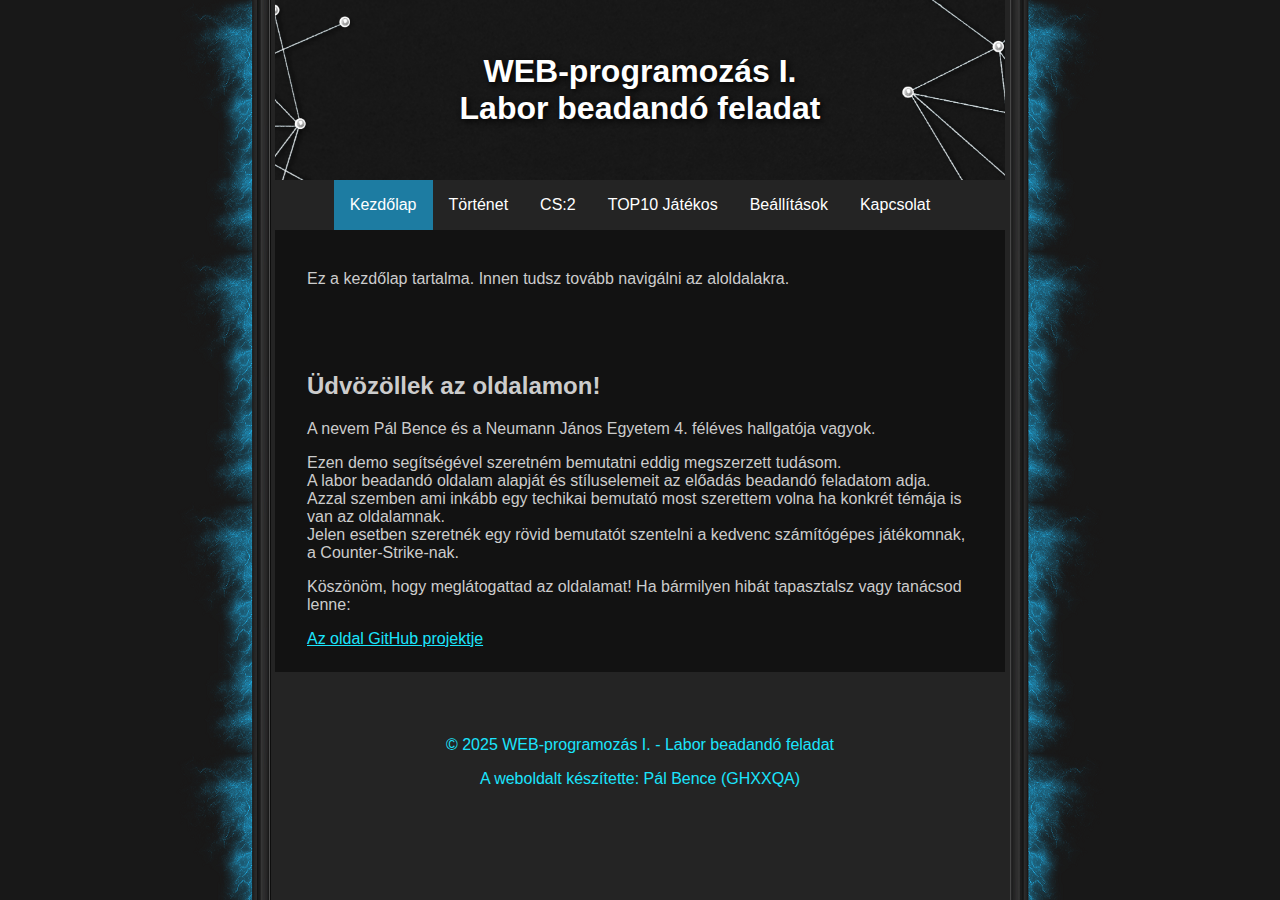
<file: index.html>
<!DOCTYPE html>
<html lang="hu">
<head>
    <meta charset="UTF-8">
    <meta name="viewport" content="width=device-width, initial-scale=1.0">
    <title>Kezdőlap | WEB-programozás I. - Labor beadandó feladat</title>
    <link rel="stylesheet" href="css/style.css">
</head>
<body>
    <div class="background-container">
        <div class="site-wrapper">
            <header>
                <h1>WEB-programozás I. <br> Labor beadandó feladat</h1>
            </header>
            <nav>
                <ul>
                    <li class="active"><a href="index.html">Kezdőlap</a></li>
                    <li><a href="story.html">Történet</a></li>
                    <li><a href="cs2.html">CS:2</a></li>
                    <li><a href="top10.html">TOP10 Játékos</a></li>
                    <li><a href="settings.html">Beállítások</a></li>
                    <li><a href="contact.html">Kapcsolat</a></li>
                </ul>
            </nav>
            <aside>
                <p>Ez a kezdőlap tartalma. Innen tudsz tovább navigálni az aloldalakra.</p>
            </aside>
            <div id="content">
                <h2>Üdvözöllek az oldalamon!</h2>
                <p>A nevem Pál Bence és a Neumann János Egyetem 4. féléves hallgatója vagyok.</p>
                Ezen demo segítségével szeretném bemutatni eddig megszerzett tudásom.<br>
                A labor beadandó oldalam alapját és stíluselemeit az előadás beadandó feladatom adja.<br>
                Azzal szemben ami inkább egy techikai bemutató most szerettem volna ha konkrét témája is van az oldalamnak.<br>
                Jelen esetben szeretnék egy rövid bemutatót szentelni a kedvenc számítógépes játékomnak, a Counter-Strike-nak.<br>
                <p>Köszönöm, hogy meglátogattad az oldalamat! Ha bármilyen hibát tapasztalsz vagy tanácsod lenne:</p>
                <a href="https://github.com/ImBenny95/gamf-web1-2025-lev3-la-beadando" target="_blank">Az oldal GitHub projektje</a>
            </div>
            <footer>
                <p>&copy; 2025 WEB-programozás I. - Labor beadandó feladat</p>
                <p>A weboldalt készítette: Pál Bence (GHXXQA)</p>
            </footer>
        </div>
    </div>
</body>
</html>
</file>
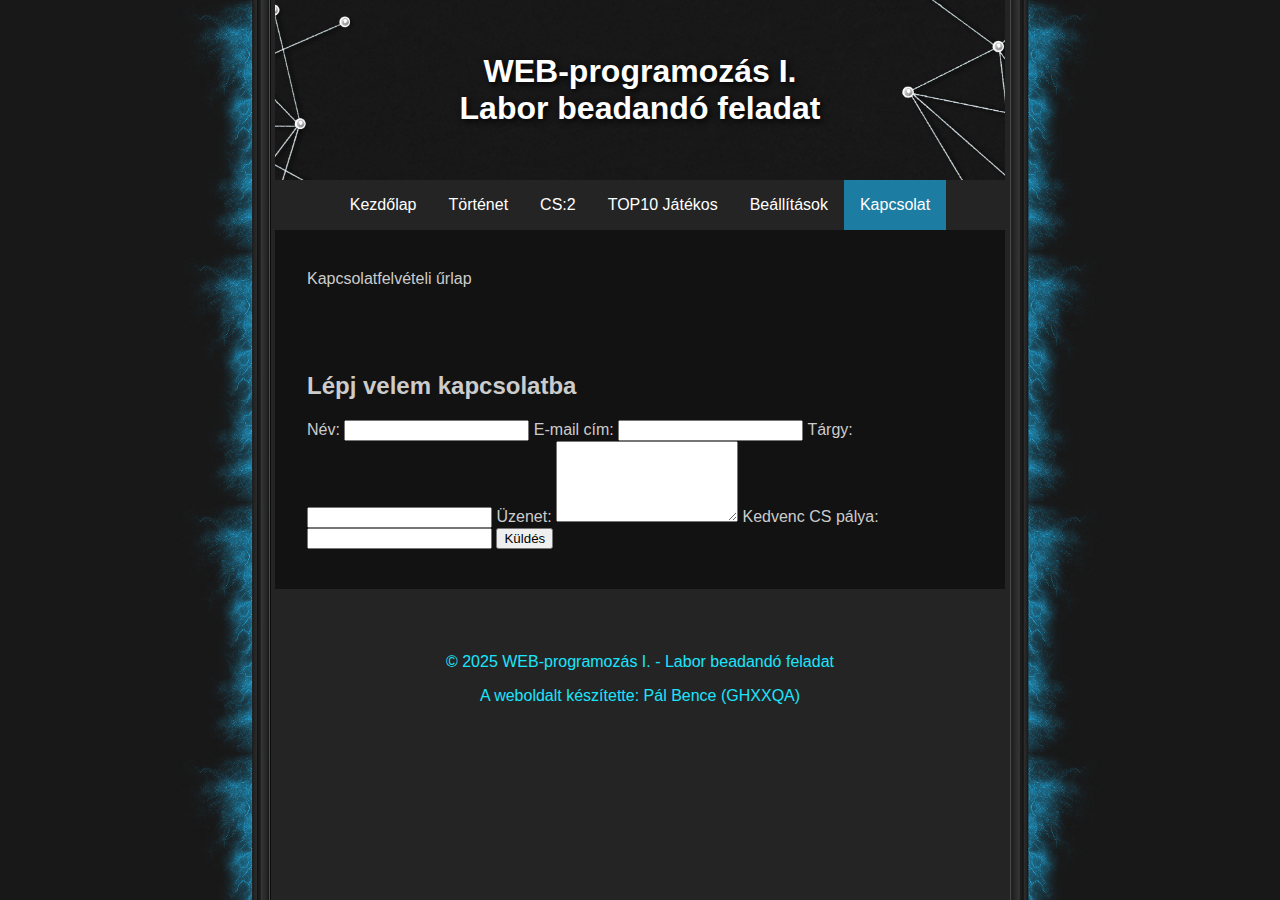
<file: contact.html>
<!DOCTYPE html>
<html lang="hu">
<head>
    <meta charset="UTF-8">
    <meta name="viewport" content="width=device-width, initial-scale=1.0">
    <title>Kapcsolat | WEB-programozás I. - Labor beadandó feladat</title>
    <link rel="stylesheet" href="css/style.css">
</head>
<body>
    <div class="background-container">
        <div class="site-wrapper">
            <header>
                <h1>WEB-programozás I. <br> Labor beadandó feladat</h1>
            </header>
            <nav>
                <ul>
                    <li><a href="index.html">Kezdőlap</a></li>
                    <li><a href="story.html">Történet</a></li>
                    <li><a href="cs2.html">CS:2</a></li>
                    <li><a href="top10.html">TOP10 Játékos</a></li>
                    <li><a href="settings.html">Beállítások</a></li>
                    <li class="active"><a href="contact.html">Kapcsolat</a></li>
                </ul>
            </nav>
            <aside>
                <p>Kapcsolatfelvételi űrlap</p>
            </aside>
            <div id="content">
                <h2>Lépj velem kapcsolatba</h2>
                <form id="contactForm" novalidate>
                    <label for="name">Név:</label>
                    <input type="text" id="name" name="name" required>
                
                    <label for="email">E-mail cím:</label>
                    <input type="email" id="email" name="email" required>
                
                    <label for="subject">Tárgy:</label>
                    <input type="text" id="subject" name="subject" required>
                
                    <label for="message">Üzenet:</label>
                    <textarea id="message" name="message" rows="5" required></textarea>
                
                    <label for="favoriteMap">Kedvenc CS pálya:</label>
                    <input type="text" id="favoriteMap" name="favoriteMap" required>
                
                    <button type="submit">Küldés</button>
                </form>
                
                <p id="formMessage" style="margin-top:1rem; color: #1be5fd;"></p>
            </div>
            <footer>
                <p>&copy; 2025 WEB-programozás I. - Labor beadandó feladat</p>
                <p>A weboldalt készítette: Pál Bence (GHXXQA)</p>
            </footer>
        </div>
    </div>
    <script src="js/form-validate.js"></script>
</body>
</html>
</file>
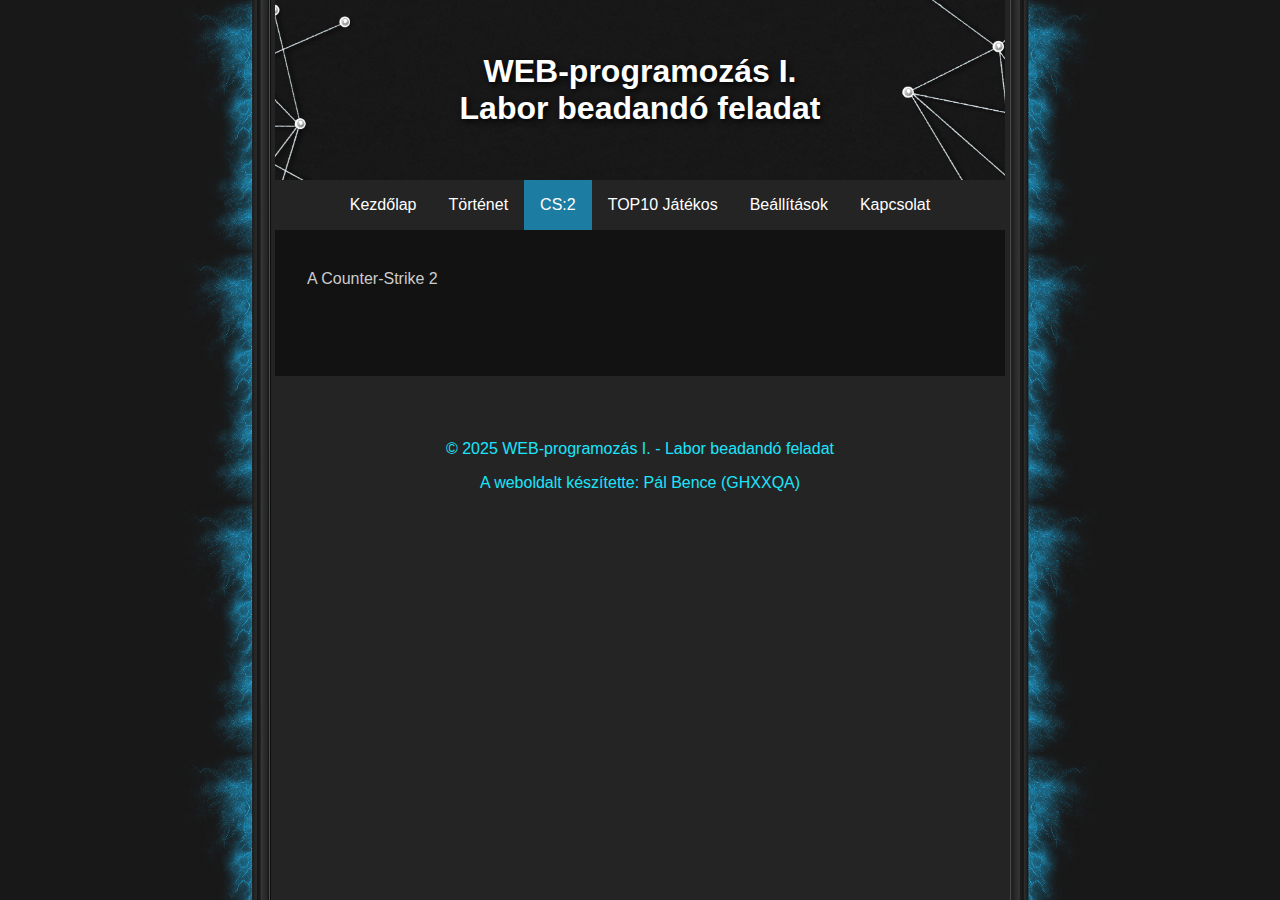
<file: cs2.html>
<!DOCTYPE html>
<html lang="hu">
<head>
    <meta charset="UTF-8">
    <meta name="viewport" content="width=device-width, initial-scale=1.0">
    <title>Kezdőlap | WEB-programozás I. - Labor beadandó feladat</title>
    <link rel="stylesheet" href="css/style.css">
</head>
<body>
    <div class="background-container">
        <div class="site-wrapper">
            <header>
                <h1>WEB-programozás I. <br> Labor beadandó feladat</h1>
            </header>
            <nav>
                <ul>
                    <li><a href="index.html">Kezdőlap</a></li>
                    <li><a href="story.html">Történet</a></li>
                    <li class="active"><a href="cs2.html">CS:2</a></li>
                    <li><a href="top10.html">TOP10 Játékos</a></li>
                    <li><a href="settings.html">Beállítások</a></li>
                    <li><a href="contact.html">Kapcsolat</a></li>
                </ul>
            </nav>
            <aside>
                <p>A Counter-Strike 2</p>
            </aside>
            <div id="content">



            </div>
            <footer>
                <p>&copy; 2025 WEB-programozás I. - Labor beadandó feladat</p>
                <p>A weboldalt készítette: Pál Bence (GHXXQA)</p>
            </footer>
        </div>
    </div>
</body>
</html>
</file>
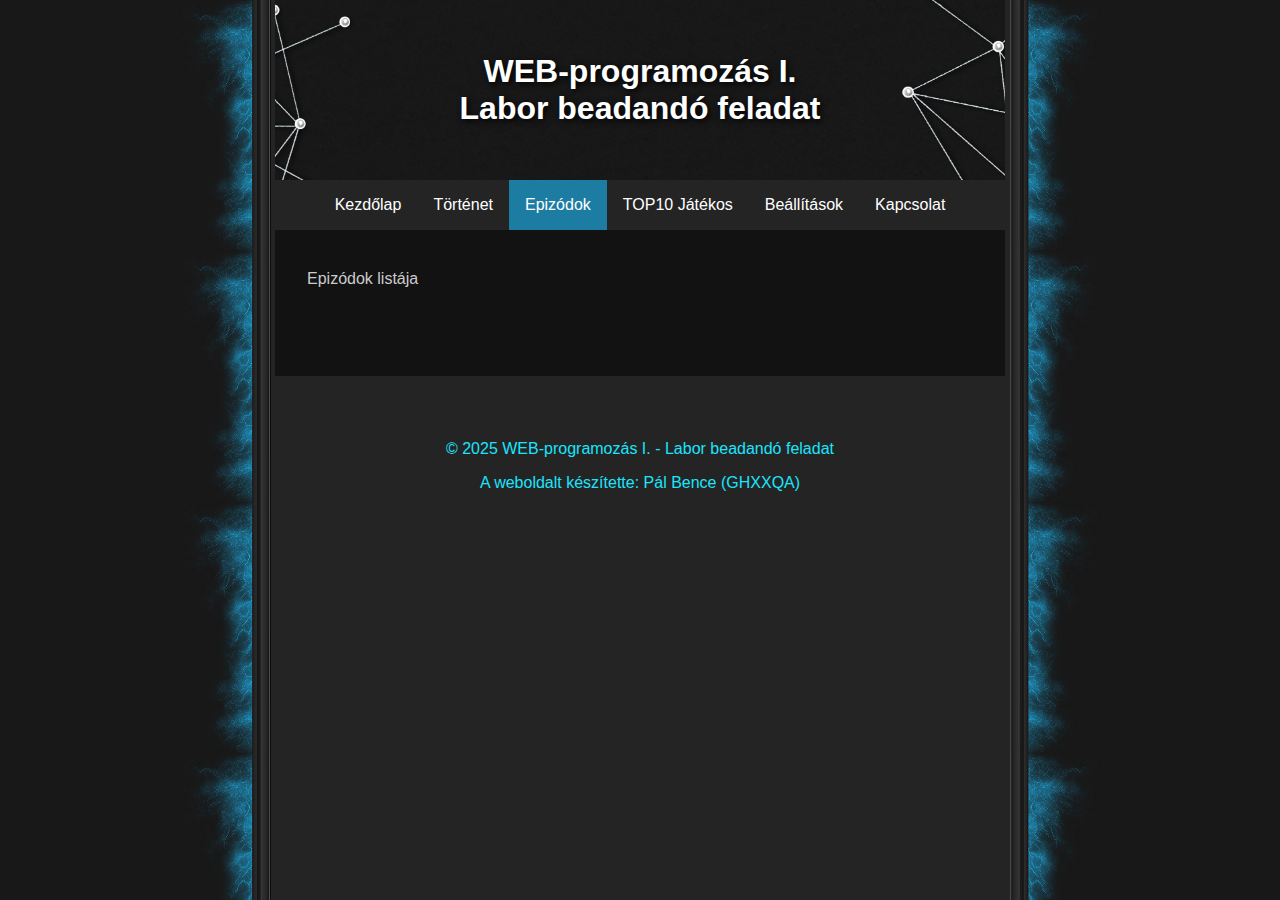
<file: episodes.html>
<!DOCTYPE html>
<html lang="hu">
<head>
    <meta charset="UTF-8">
    <meta name="viewport" content="width=device-width, initial-scale=1.0">
    <title>Kezdőlap | WEB-programozás I. - Labor beadandó feladat</title>
    <link rel="stylesheet" href="css/style.css">
</head>
<body>
    <div class="background-container">
        <div class="site-wrapper">
            <header>
                <h1>WEB-programozás I. <br> Labor beadandó feladat</h1>
            </header>
            <nav>
                <ul>
                    <li><a href="index.html">Kezdőlap</a></li>
                    <li><a href="story.html">Történet</a></li>
                    <li class="active"><a href="episodes.html">Epizódok</a></li>
                    <li><a href="top10.html">TOP10 Játékos</a></li>
                    <li><a href="settings.html">Beállítások</a></li>
                    <li><a href="contact.html">Kapcsolat</a></li>
                </ul>
            </nav>
            <aside>
                <p>Epizódok listája</p>
            </aside>
            <div id="content">



            </div>
            <footer>
                <p>&copy; 2025 WEB-programozás I. - Labor beadandó feladat</p>
                <p>A weboldalt készítette: Pál Bence (GHXXQA)</p>
            </footer>
        </div>
    </div>
</body>
</html>
</file>
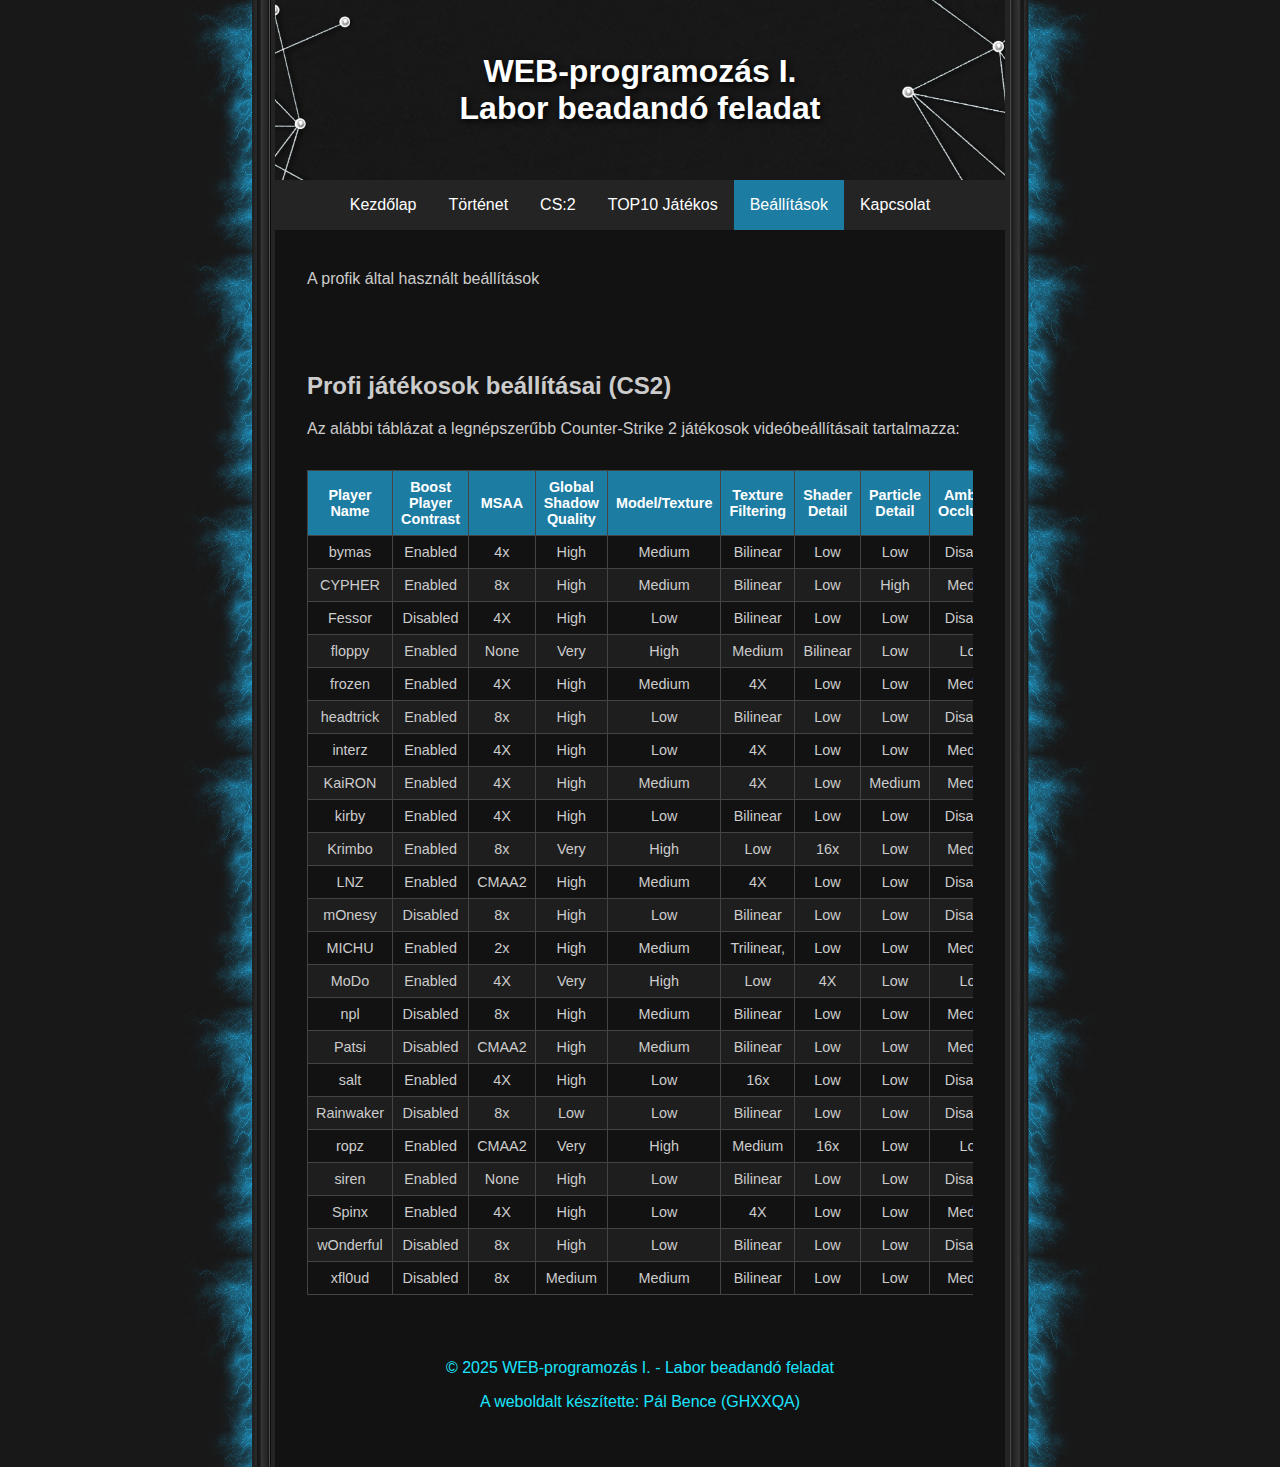
<file: settings.html>
<!DOCTYPE html>
<html lang="hu">
<head>
    <meta charset="UTF-8">
    <meta name="viewport" content="width=device-width, initial-scale=1.0">
    <title>Beállítások | WEB-programozás I. - Labor beadandó feladat</title>
    <link rel="stylesheet" href="css/style.css">
</head>
<body>
    <div class="background-container">
        <div class="site-wrapper">
            <header>
                <h1>WEB-programozás I. <br> Labor beadandó feladat</h1>
            </header>
            <nav>
                <ul>
                    <li><a href="index.html">Kezdőlap</a></li>
                    <li><a href="story.html">Történet</a></li>
                    <li><a href="cs2.html">CS:2</a></li>
                    <li><a href="top10.html">TOP10 Játékos</a></li>
                    <li class="active"><a href="settings.html">Beállítások</a></li>
                    <li><a href="contact.html">Kapcsolat</a></li>
                </ul>
            </nav>
            <aside>
                <p>A profik által használt beállítások</p>
            </aside>
            <div id="content">
                <h2>Profi játékosok beállításai (CS2)</h2>
                <p>Az alábbi táblázat a legnépszerűbb Counter-Strike 2 játékosok videóbeállításait tartalmazza:</p>
                <div class="table-container">
                    <table border="1" class="dataframe pro-settings-table">
                    <thead>
                      <tr style="text-align: right;">
                        <th>Player Name</th>
                        <th>Boost Player Contrast</th>
                        <th>MSAA</th>
                        <th>Global Shadow Quality</th>
                        <th>Model/Texture</th>
                        <th>Texture Filtering</th>
                        <th>Shader Detail</th>
                        <th>Particle Detail</th>
                        <th>Ambient Occlusion</th>
                        <th>HDR</th>
                        <th>FSR</th>
                        <th>NVIDIA Reflex</th>
                      </tr>
                    </thead>
                    <tbody>
                      <tr>
                        <td>bymas</td>
                        <td>Enabled</td>
                        <td>4x</td>
                        <td>High</td>
                        <td>Medium</td>
                        <td>Bilinear</td>
                        <td>Low</td>
                        <td>Low</td>
                        <td>Disabled</td>
                        <td>Performance</td>
                        <td>Disabled</td>
                        <td>Disabled</td>
                      </tr>
                      <tr>
                        <td>CYPHER</td>
                        <td>Enabled</td>
                        <td>8x</td>
                        <td>High</td>
                        <td>Medium</td>
                        <td>Bilinear</td>
                        <td>Low</td>
                        <td>High</td>
                        <td>Medium</td>
                        <td>Quality</td>
                        <td>Disabled</td>
                        <td>Enabled</td>
                      </tr>
                      <tr>
                        <td>Fessor</td>
                        <td>Disabled</td>
                        <td>4X</td>
                        <td>High</td>
                        <td>Low</td>
                        <td>Bilinear</td>
                        <td>Low</td>
                        <td>Low</td>
                        <td>Disabled</td>
                        <td>Performance</td>
                        <td>Disabled</td>
                        <td>Disabled</td>
                      </tr>
                      <tr>
                        <td>floppy</td>
                        <td>Enabled</td>
                        <td>None</td>
                        <td>Very</td>
                        <td>High</td>
                        <td>Medium</td>
                        <td>Bilinear</td>
                        <td>Low</td>
                        <td>Low</td>
                        <td>High</td>
                        <td>Quality</td>
                        <td>Disabled</td>
                      </tr>
                      <tr>
                        <td>frozen</td>
                        <td>Enabled</td>
                        <td>4X</td>
                        <td>High</td>
                        <td>Medium</td>
                        <td>4X</td>
                        <td>Low</td>
                        <td>Low</td>
                        <td>Medium</td>
                        <td>Quality</td>
                        <td>Disabled</td>
                        <td>Enabled</td>
                      </tr>
                      <tr>
                        <td>headtrick</td>
                        <td>Enabled</td>
                        <td>8x</td>
                        <td>High</td>
                        <td>Low</td>
                        <td>Bilinear</td>
                        <td>Low</td>
                        <td>Low</td>
                        <td>Disabled</td>
                        <td>Quality</td>
                        <td>Disabled</td>
                        <td>Enabled</td>
                      </tr>
                      <tr>
                        <td>interz</td>
                        <td>Enabled</td>
                        <td>4X</td>
                        <td>High</td>
                        <td>Low</td>
                        <td>4X</td>
                        <td>Low</td>
                        <td>Low</td>
                        <td>Medium</td>
                        <td>Quality</td>
                        <td>Disabled</td>
                        <td>Enabled</td>
                      </tr>
                      <tr>
                        <td>KaiRON</td>
                        <td>Enabled</td>
                        <td>4X</td>
                        <td>High</td>
                        <td>Medium</td>
                        <td>4X</td>
                        <td>Low</td>
                        <td>Medium</td>
                        <td>Medium</td>
                        <td>Quality</td>
                        <td>Disabled</td>
                        <td>Enabled</td>
                      </tr>
                      <tr>
                        <td>kirby</td>
                        <td>Enabled</td>
                        <td>4X</td>
                        <td>High</td>
                        <td>Low</td>
                        <td>Bilinear</td>
                        <td>Low</td>
                        <td>Low</td>
                        <td>Disabled</td>
                        <td>Performance</td>
                        <td>Disabled</td>
                        <td>Enabled</td>
                      </tr>
                      <tr>
                        <td>Krimbo</td>
                        <td>Enabled</td>
                        <td>8x</td>
                        <td>Very</td>
                        <td>High</td>
                        <td>Low</td>
                        <td>16x</td>
                        <td>Low</td>
                        <td>Medium</td>
                        <td>Disabled</td>
                        <td>Quality</td>
                        <td>Disabled</td>
                      </tr>
                      <tr>
                        <td>LNZ</td>
                        <td>Enabled</td>
                        <td>CMAA2</td>
                        <td>High</td>
                        <td>Medium</td>
                        <td>4X</td>
                        <td>Low</td>
                        <td>Low</td>
                        <td>Disabled</td>
                        <td>Quality</td>
                        <td>Disabled</td>
                        <td>Disabled</td>
                      </tr>
                      <tr>
                        <td>mOnesy</td>
                        <td>Disabled</td>
                        <td>8x</td>
                        <td>High</td>
                        <td>Low</td>
                        <td>Bilinear</td>
                        <td>Low</td>
                        <td>Low</td>
                        <td>Disabled</td>
                        <td>Quality</td>
                        <td>Disabled</td>
                        <td>Disabled</td>
                      </tr>
                      <tr>
                        <td>MICHU</td>
                        <td>Enabled</td>
                        <td>2x</td>
                        <td>High</td>
                        <td>Medium</td>
                        <td>Trilinear,</td>
                        <td>Low</td>
                        <td>Low</td>
                        <td>Medium</td>
                        <td>Quality</td>
                        <td>Disabled</td>
                        <td>Disabled</td>
                      </tr>
                      <tr>
                        <td>MoDo</td>
                        <td>Enabled</td>
                        <td>4X</td>
                        <td>Very</td>
                        <td>High</td>
                        <td>Low</td>
                        <td>4X</td>
                        <td>Low</td>
                        <td>Low</td>
                        <td>Disabled</td>
                        <td>Quality</td>
                        <td>Disabled</td>
                      </tr>
                      <tr>
                        <td>npl</td>
                        <td>Disabled</td>
                        <td>8x</td>
                        <td>High</td>
                        <td>Medium</td>
                        <td>Bilinear</td>
                        <td>Low</td>
                        <td>Low</td>
                        <td>Medium</td>
                        <td>Quality</td>
                        <td>Disabled</td>
                        <td>Disabled</td>
                      </tr>
                      <tr>
                        <td>Patsi</td>
                        <td>Disabled</td>
                        <td>CMAA2</td>
                        <td>High</td>
                        <td>Medium</td>
                        <td>Bilinear</td>
                        <td>Low</td>
                        <td>Low</td>
                        <td>Medium</td>
                        <td>Quality</td>
                        <td>Disabled</td>
                        <td>Disabled</td>
                      </tr>
                      <tr>
                        <td>salt</td>
                        <td>Enabled</td>
                        <td>4X</td>
                        <td>High</td>
                        <td>Low</td>
                        <td>16x</td>
                        <td>Low</td>
                        <td>Low</td>
                        <td>Disabled</td>
                        <td>Quality</td>
                        <td>Disabled</td>
                        <td>Enabled</td>
                      </tr>
                      <tr>
                        <td>Rainwaker</td>
                        <td>Disabled</td>
                        <td>8x</td>
                        <td>Low</td>
                        <td>Low</td>
                        <td>Bilinear</td>
                        <td>Low</td>
                        <td>Low</td>
                        <td>Disabled</td>
                        <td>Quality</td>
                        <td>Disabled</td>
                        <td>Disabled</td>
                      </tr>
                      <tr>
                        <td>ropz</td>
                        <td>Enabled</td>
                        <td>CMAA2</td>
                        <td>Very</td>
                        <td>High</td>
                        <td>Medium</td>
                        <td>16x</td>
                        <td>Low</td>
                        <td>Low</td>
                        <td>High</td>
                        <td>Quality</td>
                        <td>Disabled</td>
                      </tr>
                      <tr>
                        <td>siren</td>
                        <td>Enabled</td>
                        <td>None</td>
                        <td>High</td>
                        <td>Low</td>
                        <td>Bilinear</td>
                        <td>Low</td>
                        <td>Low</td>
                        <td>Disabled</td>
                        <td>Quality</td>
                        <td>Disabled</td>
                        <td>Enabled</td>
                      </tr>
                      <tr>
                        <td>Spinx</td>
                        <td>Enabled</td>
                        <td>4X</td>
                        <td>High</td>
                        <td>Low</td>
                        <td>4X</td>
                        <td>Low</td>
                        <td>Low</td>
                        <td>Medium</td>
                        <td>Quality</td>
                        <td>Disabled</td>
                        <td>Enabled</td>
                      </tr>
                      <tr>
                        <td>wOnderful</td>
                        <td>Disabled</td>
                        <td>8x</td>
                        <td>High</td>
                        <td>Low</td>
                        <td>Bilinear</td>
                        <td>Low</td>
                        <td>Low</td>
                        <td>Disabled</td>
                        <td>Quality</td>
                        <td>Disabled</td>
                        <td>Disabled</td>
                      </tr>
                      <tr>
                        <td>xfl0ud</td>
                        <td>Disabled</td>
                        <td>8x</td>
                        <td>Medium</td>
                        <td>Medium</td>
                        <td>Bilinear</td>
                        <td>Low</td>
                        <td>Low</td>
                        <td>Medium</td>
                        <td>Quality</td>
                        <td>Disabled</td>
                        <td>Disabled</td>
                      </tr>
                    </tbody>
                  </table>
            </div>
            <footer>
                <p>&copy; 2025 WEB-programozás I. - Labor beadandó feladat</p>
                <p>A weboldalt készítette: Pál Bence (GHXXQA)</p>
            </footer>
        </div>
    </div>
</body>
</html>
</file>
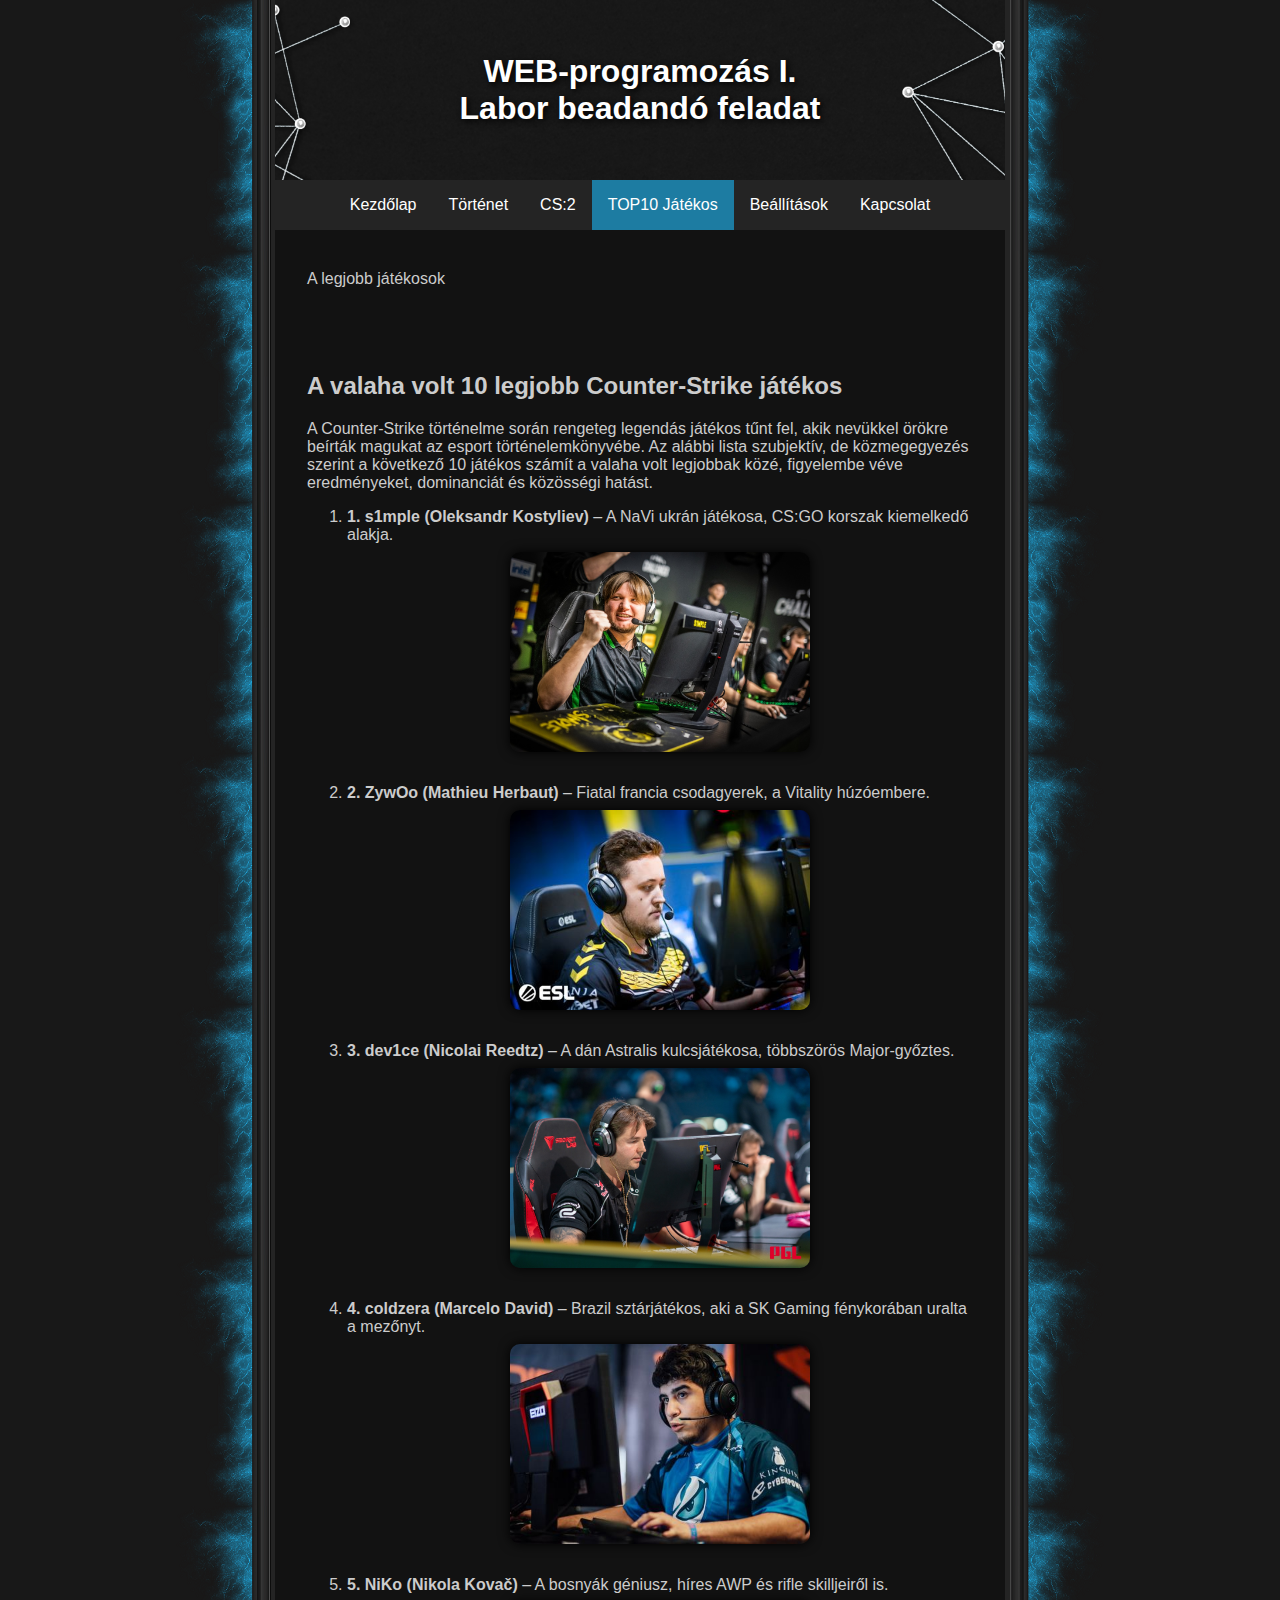
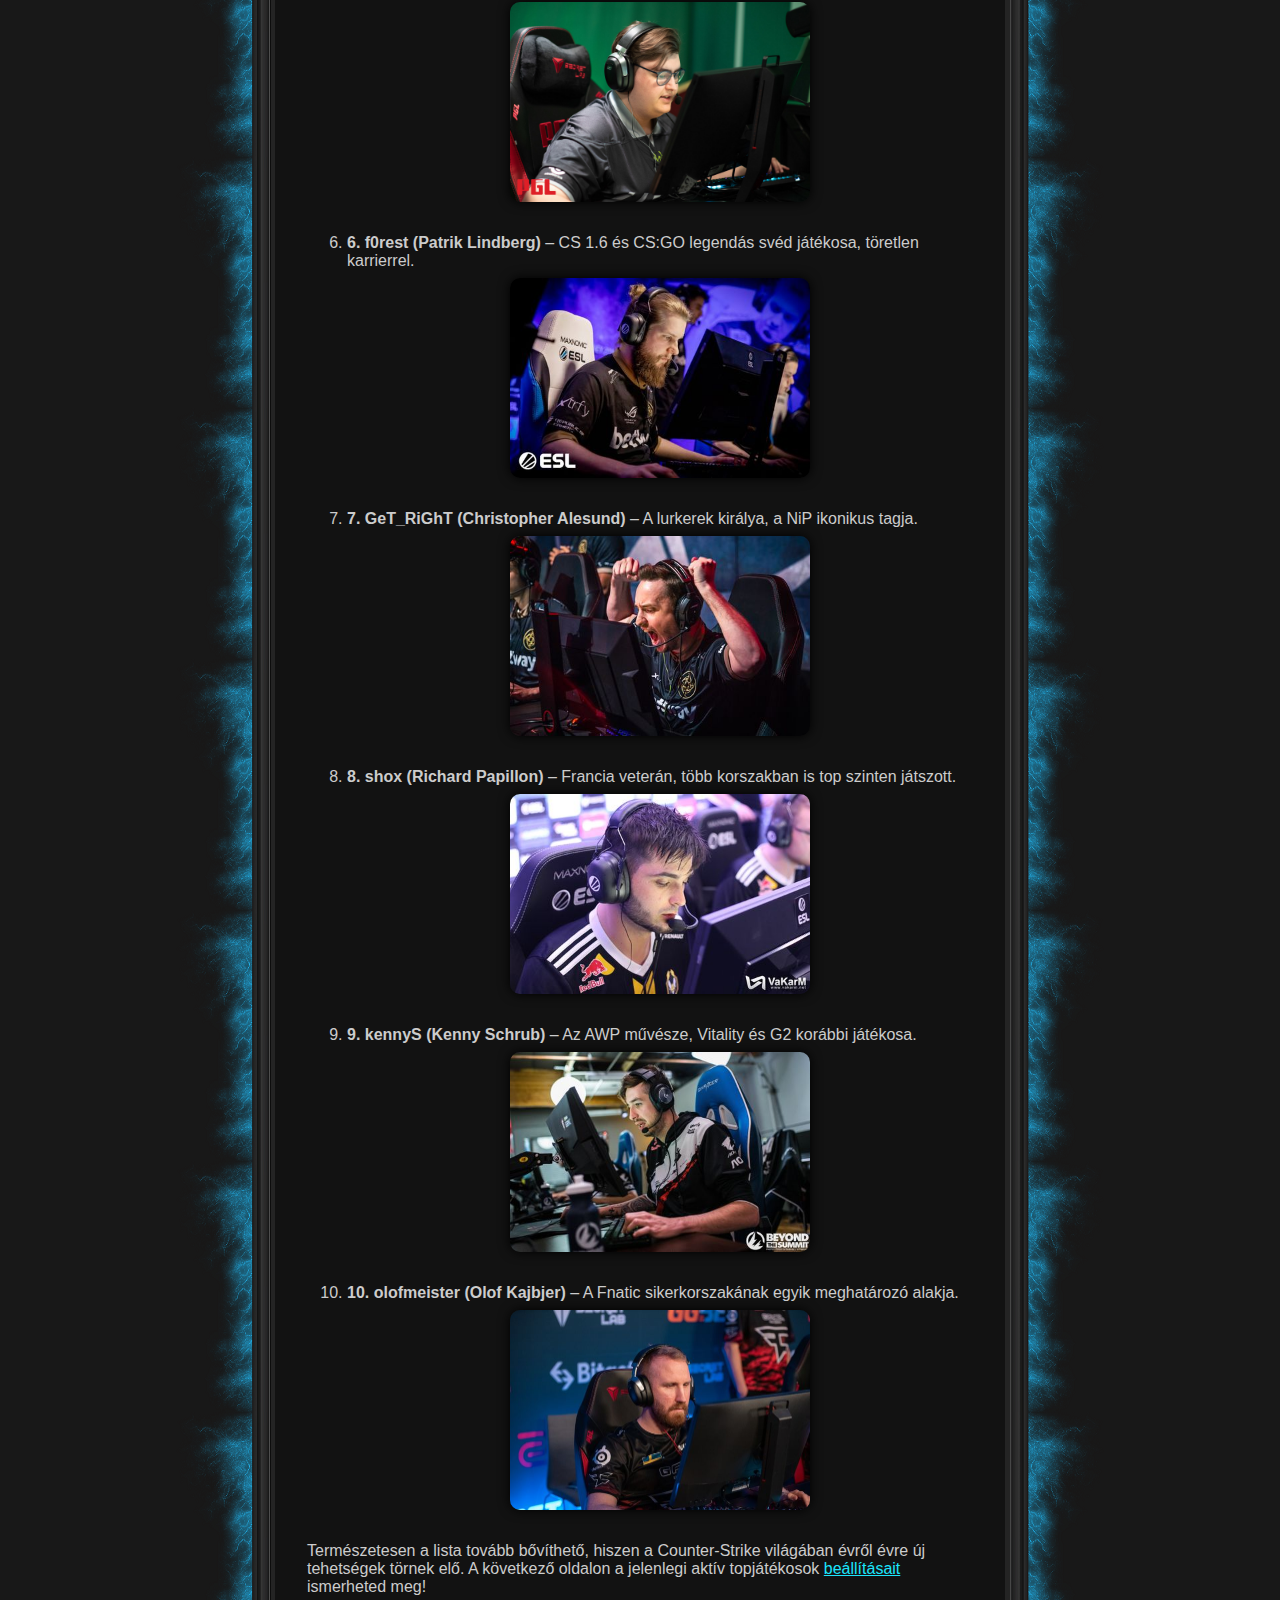
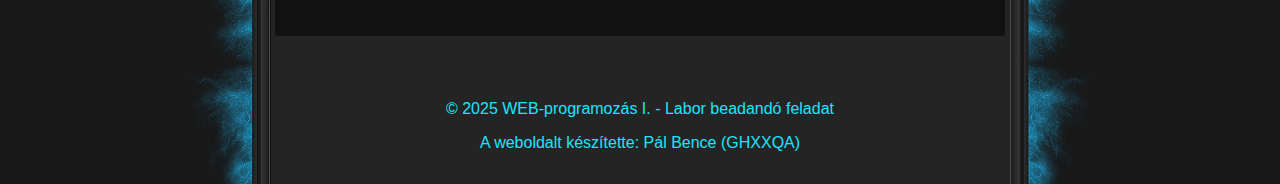
<file: top10.html>
<!DOCTYPE html>
<html lang="hu">
<head>
    <meta charset="UTF-8">
    <meta name="viewport" content="width=device-width, initial-scale=1.0">
    <title>Kezdőlap | WEB-programozás I. - Labor beadandó feladat</title>
    <link rel="stylesheet" href="css/style.css">
</head>
<body>
    <div class="background-container">
        <div class="site-wrapper">
            <header>
                <h1>WEB-programozás I. <br> Labor beadandó feladat</h1>
            </header>
            <nav>
                <ul>
                    <li><a href="index.html">Kezdőlap</a></li>
                    <li><a href="story.html">Történet</a></li>
                    <li><a href="cs2.html">CS:2</a></li>
                    <li class="active"><a href="top10.html">TOP10 Játékos</a></li>
                    <li><a href="settings.html">Beállítások</a></li>
                    <li><a href="contact.html">Kapcsolat</a></li>
                </ul>
            </nav>
            <aside>
                <p>A legjobb játékosok</p>
            </aside>
            <div id="content">
                <h2>A valaha volt 10 legjobb Counter-Strike játékos</h2>

                <p>
                A Counter-Strike történelme során rengeteg legendás játékos tűnt fel, akik nevükkel örökre beírták magukat az esport történelemkönyvébe. 
                Az alábbi lista szubjektív, de közmegegyezés szerint a következő 10 játékos számít a valaha volt legjobbak közé, figyelembe véve eredményeket, dominanciát és közösségi hatást.
                </p>
                
                <ol>
                    <li><strong>1. s1mple (Oleksandr Kostyliev)</strong> – A NaVi ukrán játékosa, CS:GO korszak kiemelkedő alakja.</li>
                    <img src="gallery/players/s1mple.jpg">
                    <li><strong>2. ZywOo (Mathieu Herbaut)</strong> – Fiatal francia csodagyerek, a Vitality húzóembere.</li>
                    <img src="gallery/players/zywoo.jpg">
                    <li><strong>3. dev1ce (Nicolai Reedtz)</strong> – A dán Astralis kulcsjátékosa, többszörös Major-győztes.</li>
                    <img src="gallery/players/dev1ce.jpg">
                    <li><strong>4. coldzera (Marcelo David)</strong> – Brazil sztárjátékos, aki a SK Gaming fénykorában uralta a mezőnyt.</li>
                    <img src="gallery/players/coldzera.jpg">
                    <li><strong>5. NiKo (Nikola Kovač)</strong> – A bosnyák géniusz, híres AWP és rifle skilljeiről is.</li>
                    <img src="gallery/players/niko.jpg">
                    <li><strong>6. f0rest (Patrik Lindberg)</strong> – CS 1.6 és CS:GO legendás svéd játékosa, töretlen karrierrel.</li>
                    <img src="gallery/players/f0rest.jpg">
                    <li><strong>7. GeT_RiGhT (Christopher Alesund)</strong> – A lurkerek királya, a NiP ikonikus tagja.</li>
                    <img src="gallery/players/get_right.jpg">
                    <li><strong>8. shox (Richard Papillon)</strong> – Francia veterán, több korszakban is top szinten játszott.</li>
                    <img src="gallery/players/shox.jpg">
                    <li><strong>9. kennyS (Kenny Schrub)</strong> – Az AWP művésze, Vitality és G2 korábbi játékosa.</li>
                    <img src="gallery/players/kennys.jpg">
                    <li><strong>10. olofmeister (Olof Kajbjer)</strong> – A Fnatic sikerkorszakának egyik meghatározó alakja.</li>
                    <img src="gallery/players/olofmeister.jpg">
                </ol>
                
                <p>
                Természetesen a lista tovább bővíthető, hiszen a Counter-Strike világában évről évre új tehetségek törnek elő. 
                A következő oldalon a jelenlegi aktív topjátékosok <a href="settings.html">beállításait</a> ismerheted meg!
                </p>
            </div>
            <footer>
                <p>&copy; 2025 WEB-programozás I. - Labor beadandó feladat</p>
                <p>A weboldalt készítette: Pál Bence (GHXXQA)</p>
            </footer>
        </div>
    </div>
</body>
</html>
</file>
<file: css/style.css>
/* Általános alapbeállítás: törlés, magasság fix */
html, body {
    margin: 0;
    padding: 0;
    height: 100%;
    background-color: #181818;
    font-family: Arial, sans-serif;
    color: #ccc;
}

/* Háttér konténer */
.background-container {
    min-height: 100vh; /* Legalább teljes képernyő, de tartalomhoz is igazodik */
    background-image: url(../images/background-page.png);
    background-repeat: repeat-y;
    background-position-x: calc(50% + 5px); /* Háttér igazítása */
    background-position-y: top;
    background-attachment: scroll; /* scroll jobban kezeli a hosszú oldalt */
    background-color: #181818;
}


/* Középre igazított tartalom */
.site-wrapper {
    max-width: 730px;
    width: 100%;
    margin: 0 auto;
    box-sizing: border-box;
}

/* Fejléc – háttérkép, fehér szöveg árnyékkal */
header {
    background-image: url(../images/background-header.jpg); /* <-- Fejléc kép helye */
    background-size: cover;
    background-position: center;
    background-repeat: no-repeat;
    color: white;
    text-align: center;
    padding: 3rem 1rem; /* ↑ Megnövelt belső tér, magasság növelése */
    min-height: 180px;  /* ↑ Minimális magasság, ha kell fix méret */
    display: flex;
    align-items: center;
    justify-content: center;
    box-sizing: border-box;
}

header h1 {
    margin: 0;
    font-size: 2rem;
    text-shadow: 2px 2px 6px #000;
}

/* Lábléc – átlátszó háttér, ciánkék szöveg */
footer {
    background-color: transparent;
    color: #1be5fd;
    text-align: center;
    padding: 1rem;
    margin-top: 2rem;
}

/* Navigáció */
nav ul {
    list-style: none;
    display: flex;
    justify-content: center;
    background-color: #242424;
    margin: 0;
    padding: 0;
    width: 100%;
}

nav li {
    margin: 0;
}

nav a {
    display: block;
    padding: 1rem;
    color: white;
    text-decoration: none;
}

nav li.active a,
nav a:hover {
    background-color: #1D7CA2;
}

/* Tartalmi szakaszok */
aside, #content {
    background-color: rgba(0, 0, 0, 0.5);
    padding: 1.5rem 2rem;
    color: #ccc;
    box-sizing: border-box;
}

/* Képek */
img {
    max-width: 100%;
    height: auto;
    display: block;
    margin: 1rem auto;
    border-radius: 6px;
    box-shadow: 0 0 10px #000;
}

/* Képek számozott listában */
ol img {
    display: block;
    max-width: 300px;
    width: 100%;
    height: auto;
    margin: 0.5rem auto 2rem auto;
    border-radius: 10px;
    box-shadow: 0 0 12px #000;
}

/* Hivatkozások */
a {
    color: #1be5fd;
    text-decoration: underline;
}

a:hover {
    color: #ffffff;
}

/* Videó beágyazás */
.video-container {
    position: relative;
    padding-bottom: 56.25%; /* 16:9 arány */
    padding-top: 30px;
    height: 0;
    overflow: hidden;
}

.video-container iframe {
    position: absolute;
    top: 0;
    left: 0;
    width: 100%;
    height: 100%;
}

/* Táblázat */
.pro-settings-table {
    width: 100%;
    border-collapse: collapse;
    margin-top: 1rem;
    font-size: 0.9rem;
}

.pro-settings-table th,
.pro-settings-table td {
    padding: 0.5rem;
    text-align: center;
    border: 1px solid #444;
}

.pro-settings-table th {
    background-color: #1D7CA2;
    color: white;
}

.pro-settings-table tr:nth-child(even) {
    background-color: rgba(255, 255, 255, 0.05);
}

.table-container {
    overflow-x: auto;
    max-width: 100%;
}

.table-container::-webkit-scrollbar {
    height: 8px;
}

.table-container::-webkit-scrollbar-thumb {
    background: #1D7CA2;
    border-radius: 4px;
}
</file>
